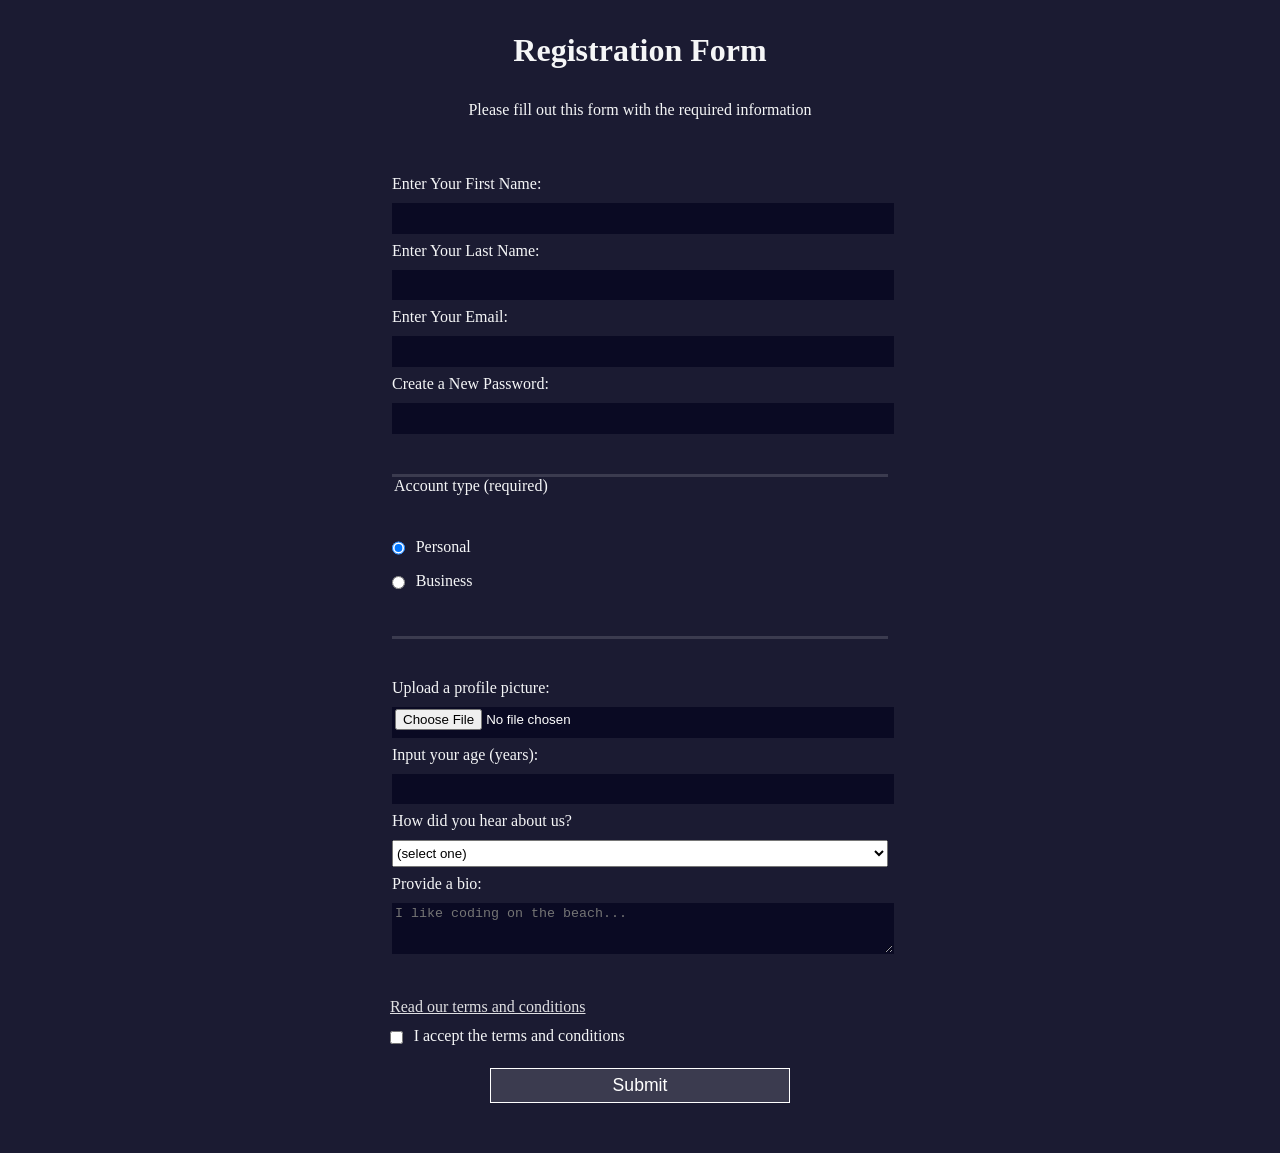
<file: workshops/design-a-registration-form/index.html>
<!DOCTYPE html>
<html lang="en">
<head>
  <meta charset="UTF-8">
  <title>Registration Form</title>
  <link rel="stylesheet" href="styles.css" />
</head>
<body>
  <h1>Registration Form</h1>
  <p>Please fill out this form with the required information</p>
  <form method="post" action='https://register-demo.freecodecamp.org'>
    <fieldset>
      <label for="first-name">Enter Your First Name: <input id="first-name" name="first-name" type="text" required /></label>
      <label for="last-name">Enter Your Last Name: <input id="last-name" name="last-name" type="text" required /></label>
      <label for="email">Enter Your Email: <input id="email" name="email" type="email" required /></label>
      <label for="new-password">Create a New Password: <input id="new-password" name="new-password" type="password" pattern="[a-z0-5]{8,}" required /></label>
    </fieldset>
    <fieldset>
      <legend>Account type (required)</legend>
      <label for="personal-account"><input id="personal-account" type="radio" name="account-type" value="personal" class="inline" checked /> Personal</label>
      <label for="business-account"><input id="business-account" type="radio" name="account-type" value="business" class="inline" /> Business</label>
    </fieldset>
    <fieldset>
      <label for="profile-picture">Upload a profile picture: <input id="profile-picture" type="file" name="file" /></label>
      <label for="age">Input your age (years): <input id="age" type="number" name="age" min="13" max="120" /></label>
      <label for="referrer">How did you hear about us?
        <select id="referrer" name="referrer">
          <option value="">(select one)</option>
          <option value="1">freeCodeCamp News</option>
          <option value="2">freeCodeCamp YouTube Channel</option>
          <option value="3">freeCodeCamp Forum</option>
          <option value="4">Other</option>
        </select>
      </label>
      <label for="bio">Provide a bio:
        <textarea id="bio" name="bio" rows="3" cols="30" placeholder="I like coding on the beach..."></textarea>
      </label>
    </fieldset>
    <a href="https://www.freecodecamp.org/news/terms-of-service">Read our terms and conditions</a>
    <label for="terms-and-conditions">
      <input class="inline" name="terms" id="terms-and-conditions" type="checkbox" required />
      I accept the terms and conditions
    </label>
    <input type="submit" value="Submit" />
  </form>
</body>
</html>
</file>
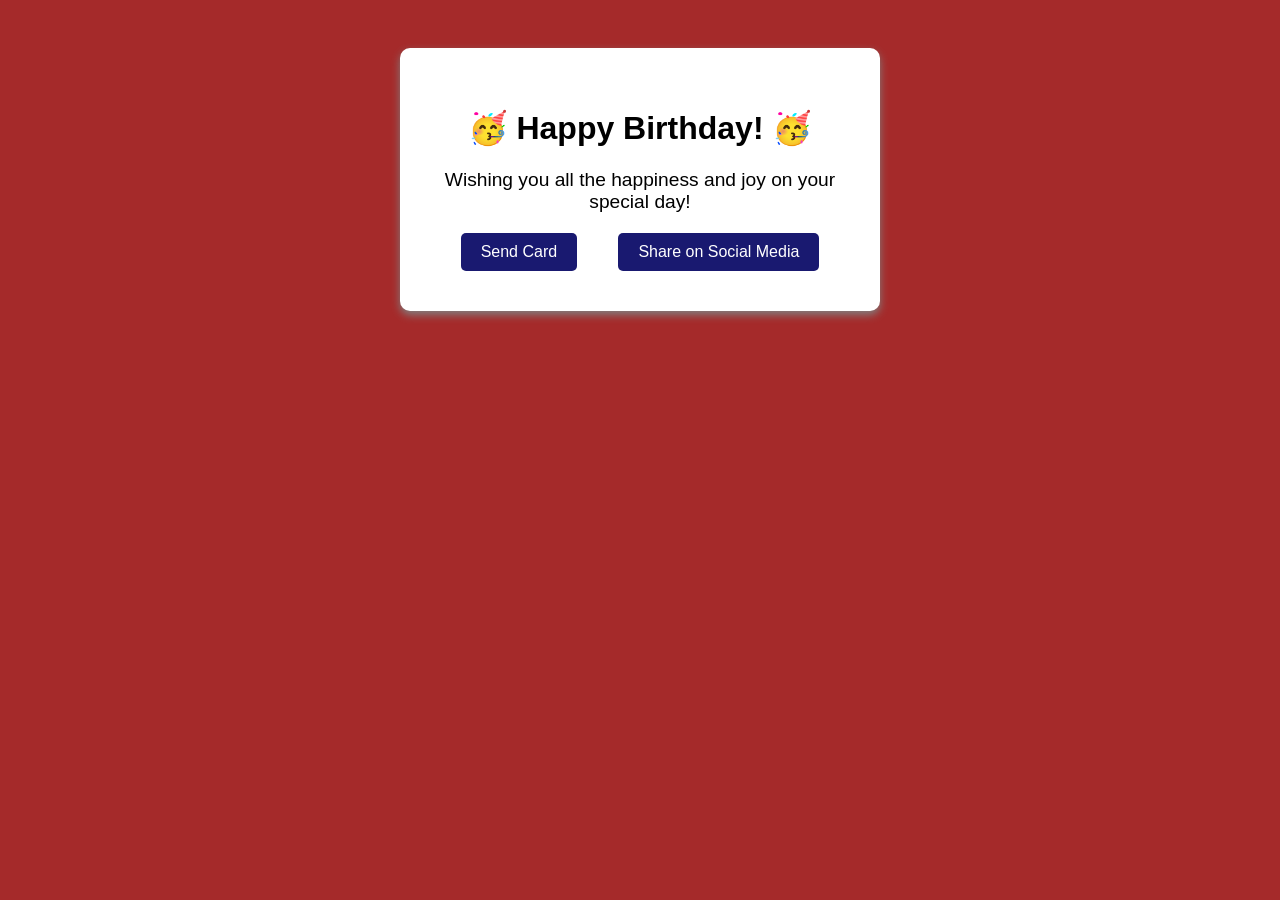
<file: workshops/design-greeting-card/index.html>
<!DOCTYPE html>
<html lang="en">
  <head>
    <meta charset="utf-8">
    <meta name="viewport" content="width=device-width, initial-scale=1.0">
    <title>Greeting Card</title>
    <link href="styles.css" rel="stylesheet">
  </head>
  <body>
    <div class="card" id="greeting-card">
      <h1>Happy Birthday!</h1>
      <p class="message">
        Wishing you all the happiness and joy on your special day!
      </p>
      <div class="card-links">
        <a href="#send" class="send-link">Send Card</a>
        <a href="#share" class="share-link">Share on Social Media</a>
      </div>
  	</div>
    <section id="send">
      <h2>Sending your card...</h2>
      <p>Card successfully sent to your recipient!</p>
    </section>
    <section id="share">
      <h2>Sharing your card...</h2>
      <p>Your card was shared on social media!</p>
    </section>
  </body>
</html>
</file>
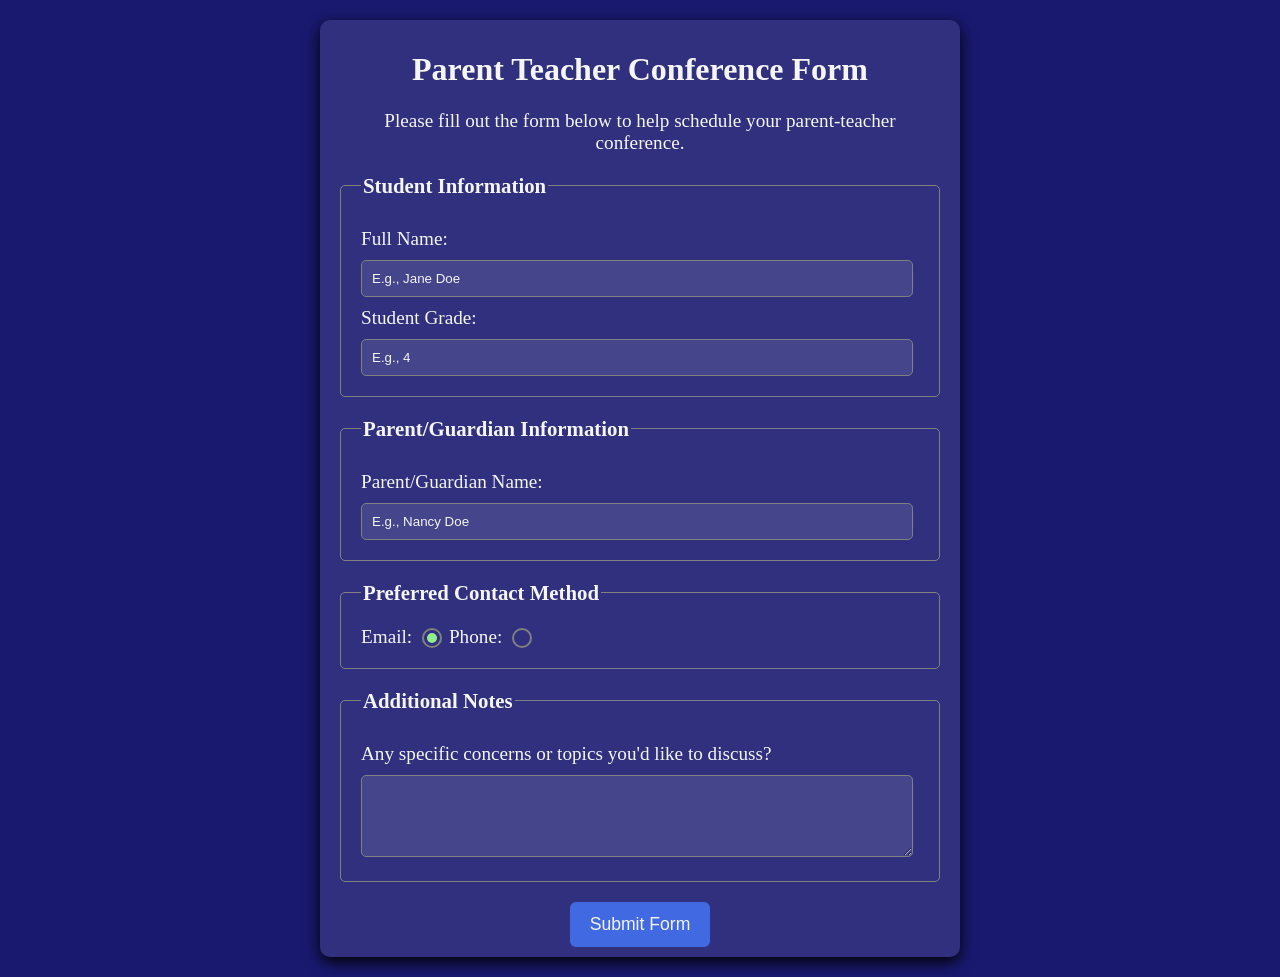
<file: workshops/design-parent-teacher-conference-form/index.html>
<!DOCTYPE html>
<html lang="en">
  <head>
    <meta charset="utf-8">
    <meta name="viewport" content="width=device-width, initial-scale=1.0">
    <title>Parent Teacher Conference Form</title>
    <link rel="stylesheet" href="./styles.css" />
  </head>
  <body>
  <main class="container">
    <h1 class="title center">Parent Teacher Conference Form</h1>
    <p class="description center">Please fill out the form below to help schedule your parent-teacher conference.</p>

     <form>
        <fieldset>
          <legend>Student Information</legend>
          <label for="student-name">Full Name: </label>
          <input
            type="text"
            name="student-name"
            id="student-name"
            required
            placeholder="E.g., Jane Doe"
          />

          <label for="grade">Student Grade: </label>
          <input
            type="number"
            name="grade"
            id="grade"
            required
            placeholder="E.g., 4"
          />
        </fieldset>
        
        <fieldset>
          <legend>Parent/Guardian Information</legend>
          <label for="parent-name">Parent/Guardian Name: </label>
          <input
            type="text"
            name="parent-name"
            id="parent-name"
            required
            placeholder="E.g., Nancy Doe"
          />
        </fieldset>

        <fieldset>
          <legend>Preferred Contact Method</legend>
          <label class="contact-method" for="email">Email: </label>
          <input
            id="email"
            class="contact-method-radio-btn"
            type="radio"
            name="contact-method"
            value="email"
            checked
          />

          <label class="contact-method" for="phone">Phone: </label>
          <input
            id="phone"
            class="contact-method-radio-btn"
            type="radio"
            name="contact-method"
            value="phone"
          />
        </fieldset>

        <fieldset>
          <legend>Additional Notes</legend>
          <label for="notes"
            >Any specific concerns or topics you'd like to discuss?</label
          >
          <textarea id="notes" name="notes" rows="4" cols="50"></textarea>
        </fieldset>

        <button class="submit-btn" type="submit">Submit Form</button>
      </form>
  </main>
  </body>
</html>
</file>
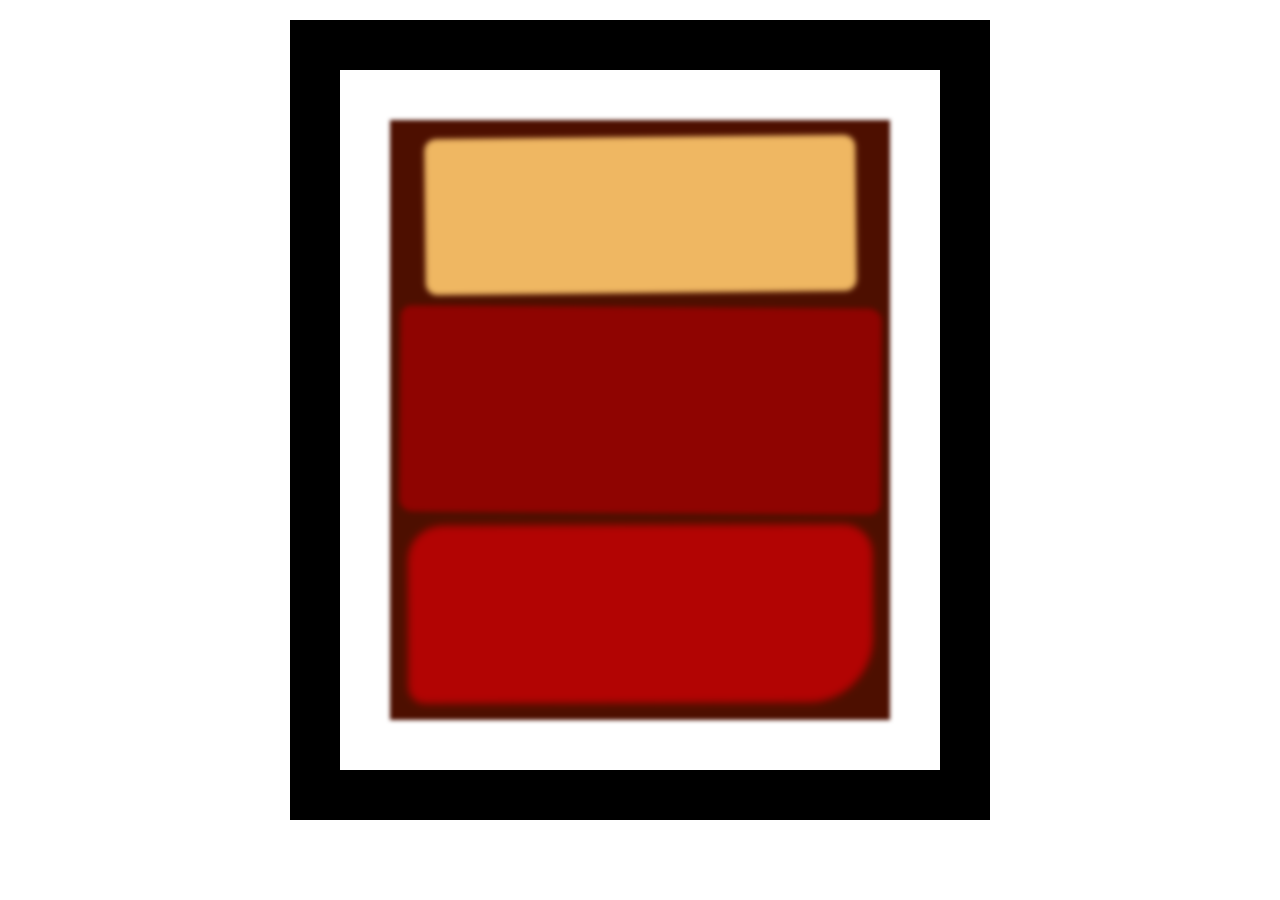
<file: workshops/design-rothko-painting/index.html>
<!DOCTYPE html>
<html lang="en">
  <head>
    <meta charset="UTF-8">
    <title>Rothko Painting</title>
    <link href="./styles.css" rel="stylesheet">
  </head>
  <body>
    <div class="frame">
      <div class="canvas">
        <div class="one"></div>
        <div class="two"></div>
        <div class="three"></div>
      </div>
    </div>
  </body>
</html>
</file>
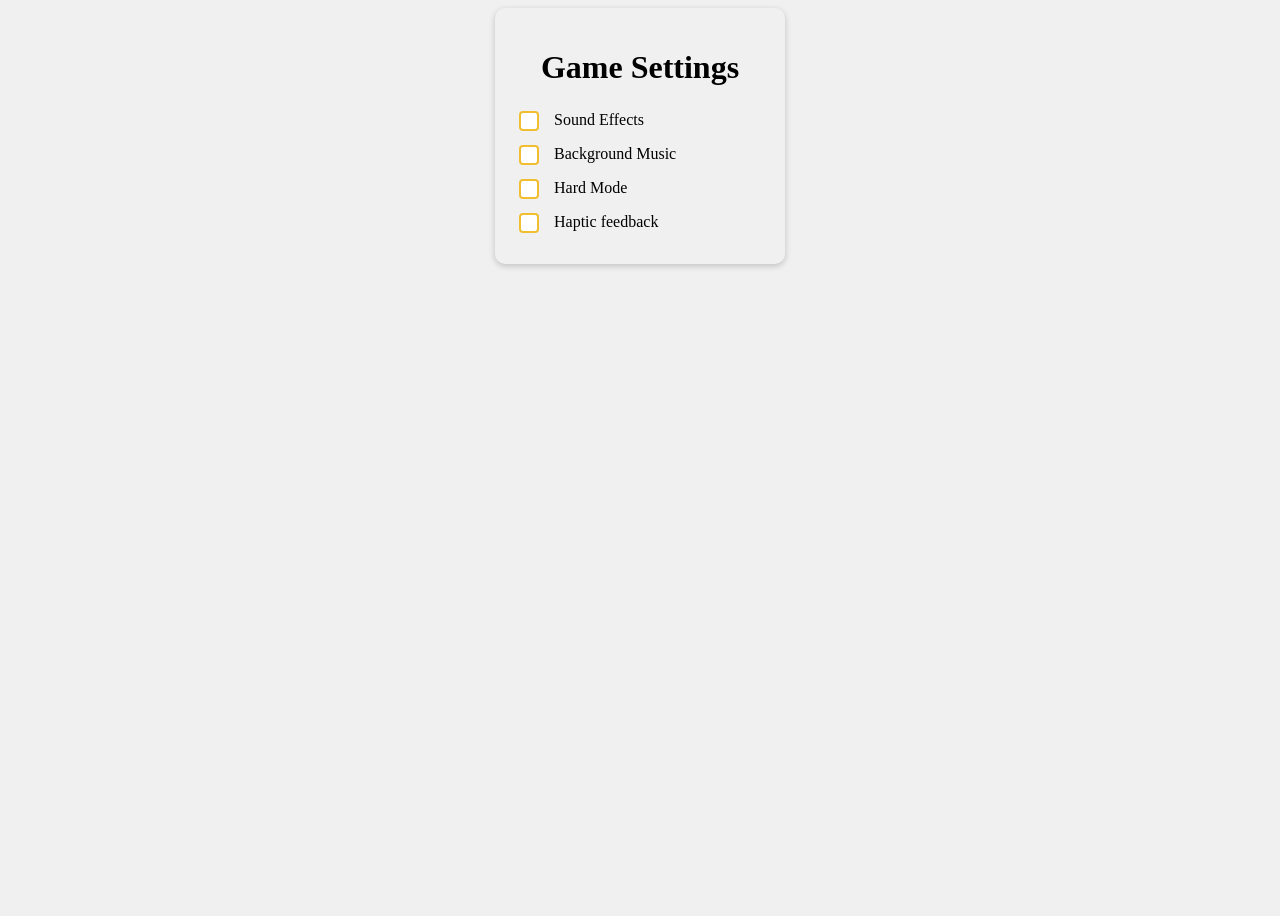
<file: workshops/game-settings-panel/index.html>
<!DOCTYPE html>
<html lang="en">
  <head>
    <meta charset="UTF-8" />
    <meta name="viewport" content="width=device-width, initial-scale=1.0" />
    <title>Game Settings Panel</title>
    <link rel="stylesheet" href="styles.css" />
  </head>
  <body>
    <div class="settings-card">
      <h1>Game Settings</h1>
      <label> <input type="checkbox" />Sound Effects</label>
      <label> <input type="checkbox" />Background Music</label>
      <label> <input type="checkbox" />Hard Mode</label>
      <label> <input type="checkbox" />Haptic feedback</label>
    </div>
  </body>
</html>
</file>
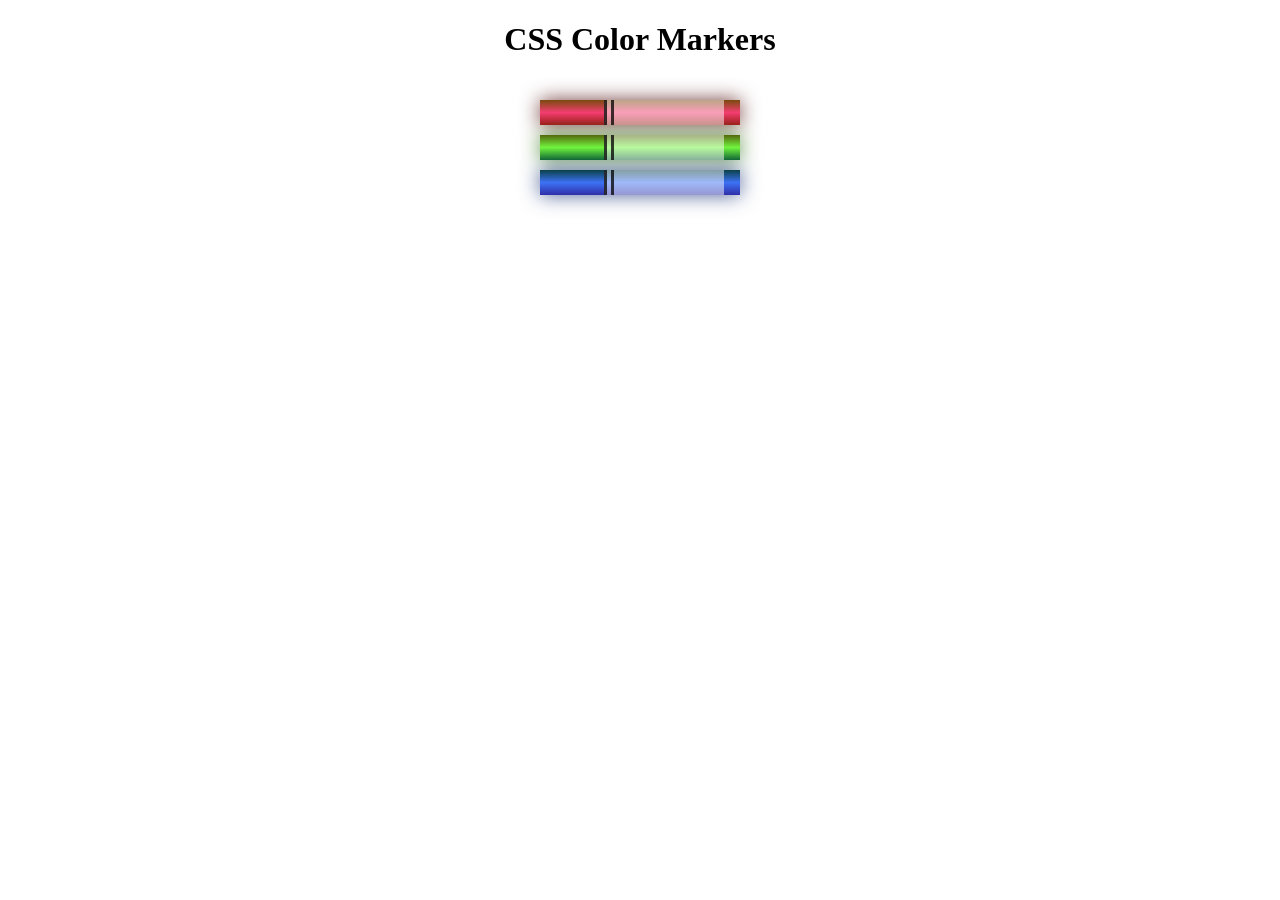
<file: workshops/set-of-colored-markers/index.html>
<!DOCTYPE html>
<html lang="en">
  <head>
    <meta charset="utf-8">
    <meta name="viewport" content="width=device-width, initial-scale=1.0">
    <title>Colored Markers</title>
    <link rel="stylesheet" href="styles.css">
  </head>
  <body>
    <h1>CSS Color Markers</h1>
    <div class="container">
      <div class="marker red">
        <div class="cap"></div>
        <div class="sleeve"></div>
      </div>
      <div class="marker green">
        <div class="cap"></div>
        <div class="sleeve"></div>
      </div>
      <div class="marker blue">
        <div class="cap"></div>
        <div class="sleeve"></div>
      </div>
    </div>
  </body>
</html>
</file>
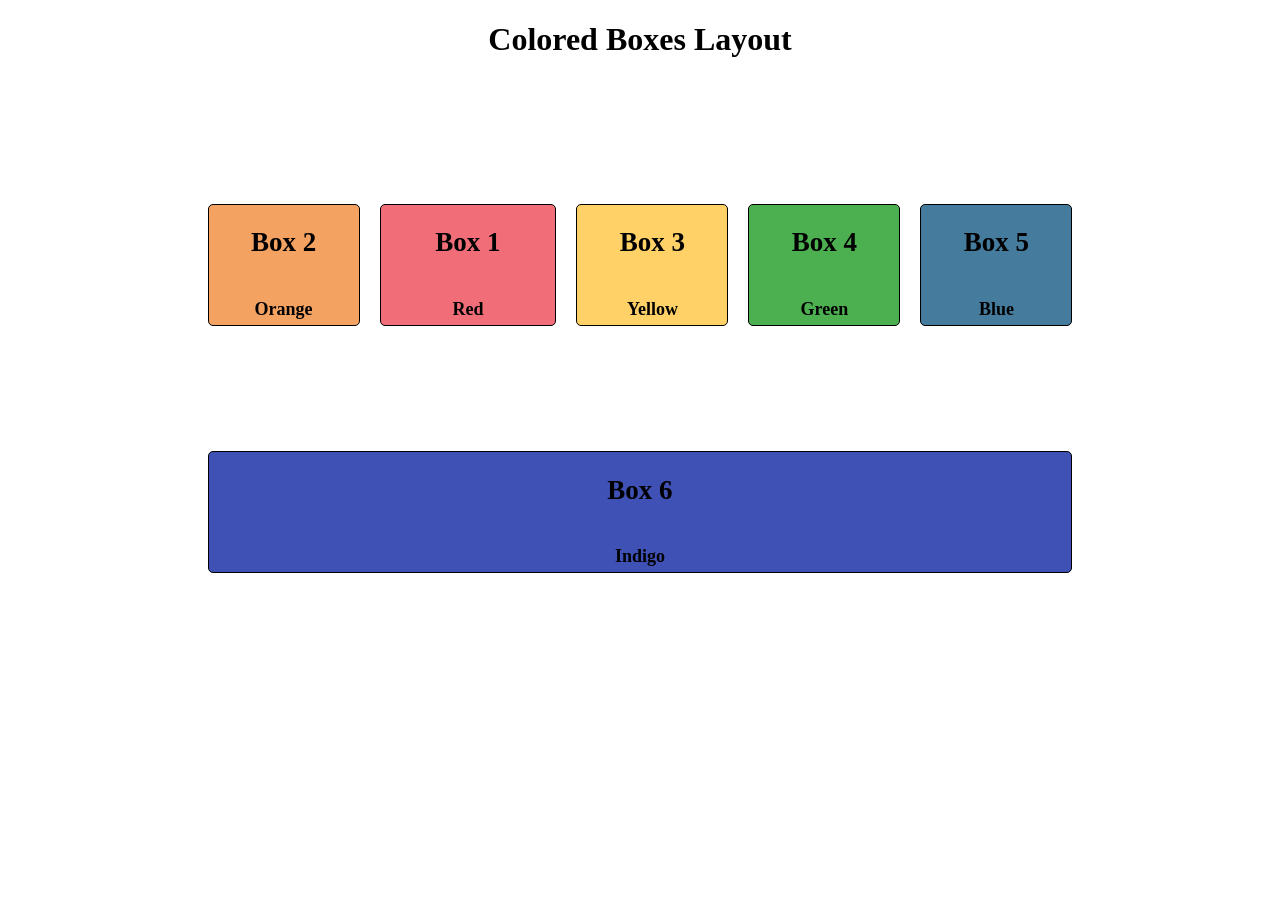
<file: workshops/set-of-colorful-boxes/index.html>
<!DOCTYPE html>
<html lang="en">
<head>
	<meta charset="UTF-8" />
	<meta name="viewport" content="width=device-width, initial-scale=1.0" />
	<title>Colored Boxes</title>
	<link rel="stylesheet" href="styles.css" />
</head>
<body>
	<header>
		<h1>Colored Boxes Layout</h1>
	</header>
	<div class="flex-container">
		<div class="box box1">
			<h2>Box 1</h2>
			<p>Red</p>
		</div>
		<div class="box box2">
			<h2>Box 2</h2>
			<p>Orange</p>
		</div>
		<div class="box box3">
			<h2>Box 3</h2>
			<p>Yellow</p>
		</div>
		<div class="box box4">
			<h2>Box 4</h2>
			<p>Green</p>
		</div>
		<div class="box box5">
			<h2>Box 5</h2>
			<p>Blue</p>
		</div>
		<div class="box box6">
			<h2>Box 6</h2>
			<p>Indigo</p>
		</div>
	</div>
</body>
</html>
</file>
<file: workshops/design-a-registration-form/styles.css>
body {
  width: 100%;
  height: 100vh;
  margin: 0;
  background-color: #1b1b32;
  color: #f5f6f7;
  font-family: Tahoma;
  font-size: 16px;
}

h1, p {
  margin: 1em auto;
  text-align: center;
}

form {
  width: 60vw;
  max-width: 500px;
  min-width: 300px;
  margin: 0 auto;
  padding-bottom: 2em;
}

fieldset {
  border: none;
  padding: 2rem 0;
  border-bottom: 3px solid #3b3b4f;
}

fieldset:last-of-type {
  border-bottom: none;
}

label {
  display: block;
  margin: 0.5rem 0;
}

input,
textarea,
select {
  margin: 10px 0 0 0;
  width: 100%;
  min-height: 2em;
}

input, textarea {
  background-color: #0a0a23;
  border: 1px solid #0a0a23;
  color: #ffffff;
}

.inline {
  width: unset;
  margin: 0 0.5em 0 0;
  vertical-align: middle;
}

input[type="submit"] {
  display: block;
  width: 60%;
  margin: 1em auto;
  height: 2em;
  font-size: 1.1rem;
  background-color: #3b3b4f;
  border-color: white;
  min-width: 300px;
}

input[type="file"] {
  padding: 1px 2px;
}

a {color: #dfdfe2}
</file>
<file: workshops/design-greeting-card/styles.css>
body {
  font-family: Arial, sans-serif;
  padding: 40px;
  text-align: center;
  background-color: brown;
}

.card {
  background-color: white;
  max-width: 400px;
  padding: 40px;
  margin: 0 auto;
  border-radius: 10px;
  box-shadow: 0 4px 8px gray;
  transition: transform 0.3s, background-color 0.3s ease
}

.card:hover {
  background-color: khaki;
  transform: scale(1.1);
}

h1::before {
  content: "🥳 ";
}

h1::after {
  content: " 🥳";
}

.message {
  font-size: 1.2em;
  margin-bottom: 20px;
}

.card-links {
  margin-top: 20px;
  display: flex;
  justify-content: space-around;
}

.card-links a {
  text-decoration: none;
  font-size: 1em;
  padding: 10px 20px;
  border-radius: 5px;
  color: white;
  background-color: midnightblue;
  transition: background-color 0.3s ease;
}

.card-links a:hover {
  background-color: orangered;
}

.card-links a:active {
  background-color: midnightblue;
}

.card-links a:focus {
  outline: 2px solid yellow;
}

.card-links a:visited {
  color: crimson;
}

section {
  margin: 20px auto;
  max-width: 600px;
  background-color: whitesmoke;
  padding: 20px;
  border-radius: 10px;
display: none;   
}

section:hover{
  transform: skewX(10deg);
}

section:target {display: block;}
</file>
<file: workshops/design-parent-teacher-conference-form/styles.css>
body {
  background-color: MidnightBlue;
  color: whitesmoke;
}

.container {
    background-color: #ffffff1a;
    width: 80%;
    max-width: 600px;
    border-radius: 10px;
    margin: 20px auto;
    padding: 10px 20px;
    box-shadow: 0 5px 15px black;  
}

.center {
  text-align: center;
}

.description {
  font-size: 1.2rem;
}

fieldset {
  border: 1px solid gray;
  border-radius: 5px;
  margin: 20px 0;
  padding: 20px;
}

fieldset legend {
  font-size: 1.3rem;
  font-weight: 600;
}

label {
  font-size: 1.2rem;
}

label:not(.contact-method) {
  display: block;
  margin: 10px 0;
}

input:not(.contact-method-radio-btn),
textarea {
  background-color: #ffffff1a;
  width: 95%;
  border: 1px solid gray;
  border-radius: 5px;
  padding: 10px;
}

input,
input::placeholder,
textarea {
  color: whitesmoke;
}


.contact-method-radio-btn {
  appearance: none;
  width: 20px;
  height: 20px;
  border-radius: 50%;
  border: 2px solid gray;
  vertical-align: bottom;
}

.contact-method-radio-btn::before {
  display: block;
  content: " ";
  width: 10px;
  height: 10px;
  border-radius: 50%;
  transform: translate(3px, 3px) scale(0);
  transition: all 0.3s ease-in;
}

.contact-method-radio-btn:checked::before {
  transform: translate(3px, 3px) scale(1);
  background-color: lightgreen;
}

.submit-btn {
  cursor: pointer;
  background-color: royalblue;
  color: whitesmoke;
  border: none;
  border-radius: 6px;
  padding: 12px 20px;
  font-size: 1.1rem;
  display: block;
  margin: auto;
}

.submit-btn:hover {background-color: midnightblue;}
</file>
<file: workshops/design-rothko-painting/styles.css>
.canvas {
  width: 500px;
  height: 600px;
  background-color: #4d0f00;
  overflow: hidden;
  filter: blur(2px);
}

.frame {
  border: 50px solid black;
  width: 500px;
  padding: 50px;
  margin: 20px auto;
}

.one {
  width: 425px;
  height: 150px;
  background-color: #efb762;
  margin: 20px auto;
  box-shadow: 0 0 3px 3px #efb762;
  border-radius: 9px;
  transform: rotate(-0.6deg);
}

.two {
  width: 475px;
  height: 200px;
  background-color: #8f0401;
  margin: 0 auto 20px;
  box-shadow: 0 0 3px 3px #8f0401;
  border-radius: 8px 10px;
  transform: rotate(0.4deg);
}

.one, .two {
  filter: blur(1px);
}

.three {
  width: 91%;
  height: 28%;
  background-color: #b20403;
  margin: auto;
  filter: blur(2px);
  box-shadow: 0 0 5px 5px #b20403;
  border-radius: 30px 25px 60px 12px;
  transform: rotate(-0.2deg)
}
</file>
<file: workshops/game-settings-panel/styles.css>
body {
  height: 100vh;
  background-color: #f0f0f0;
  text-align: center;
}

.settings-card {
  max-width: 250px;
  padding: 20px;
  border-radius: 10px;
  box-shadow: 0 2px 6px rgba(0, 0, 0, 0.2);
  margin: auto;
  text-align: left;
}

h1 {
  text-align: center;
}

label {
  display: block;
  cursor: pointer;
  margin: 8px auto;
}

input[type='checkbox'] {
  width: 20px;
  height: 20px;
  cursor: pointer;
  appearance: none;
  border: 2px solid #f1be32;
  border-radius: 4px;
  background-color: white;
  transition: all 0.3s;
  vertical-align: middle;
  margin-right: 15px;
}

input[type='checkbox']:checked {
  background-color: #f1be32;
  border-color: #e2a60d;
}

input[type="checkbox"]:checked::after {
  content: "✓";
  display: block;
  text-align: center;
font-weight: bold;
color: white; 
line-height: 20px; 
}
</file>
<file: workshops/set-of-colored-markers/styles.css>
h1 {
  text-align: center;
}

.container {
  background-color: rgb(255, 255, 255);
  padding: 10px 0;
}

.marker {
  width: 200px;
  height: 25px;
  margin: 10px auto;
}

.cap {
  width: 60px;
  height: 25px;
}

.sleeve {
  width: 110px;
  height: 25px;
  background-color: rgba(255, 255, 255, 0.5);
  border-left: 10px double rgba(0, 0, 0, 0.75);
}

.cap, .sleeve {
  display: inline-block;
}

.red {
  background: linear-gradient(rgb(122, 74, 14), rgb(245, 62, 113), rgb(162, 27, 27));
  box-shadow: 0 0 20px 0 rgba(83, 14, 14, 0.8);
}

.green {
  background: linear-gradient(#55680D, #71F53E, #116C31);
  box-shadow: 0 0 20px 0 #3B7E20CC;
}

.blue {
  background: linear-gradient(hsl(186, 76%, 16%), hsl(223, 90%, 60%), hsl(240, 56%, 42%));
  box-shadow: 0 0 20px 0  hsla(223, 59%, 31%, 0.8) ;
}
</file>
<file: workshops/set-of-colorful-boxes/styles.css>
h1 {
  text-align: center;
  margin-bottom: 10px;
}

.box {
  max-height: 120px;
  color: #000;
  border: 1px solid #000;
  display: flex;
  flex: 0 0 150px;
  flex-direction: column;
  align-items: center;
  margin: 10px;
  font-weight: bold;
  font-size: 1.125rem;
  border-radius: 5px;
  order: 0; 
}

.flex-container {
  display: flex;
  flex-wrap: wrap;
  width: 70%;
  height: 600px;
  padding: 10px;
  margin: 20px auto;
  align-content: space-evenly;
}

.box1 {
  background: #f16e79;
  order: 1; 
  flex-grow: 1;
}

.box2 {
  background: #f4a261;
  order: 0; 
}

.box3 {
  background: #ffd166;
  order: 2;
  flex-shrink: 3; 
}

.box4 {
  background: #4caf50;
  order: 3; 
}

.box5 {
  background: #457b9d;
  order: 4;
}

.box6 {background: #3f51b5;
order: 5; flex-grow: 1;}
</file>
